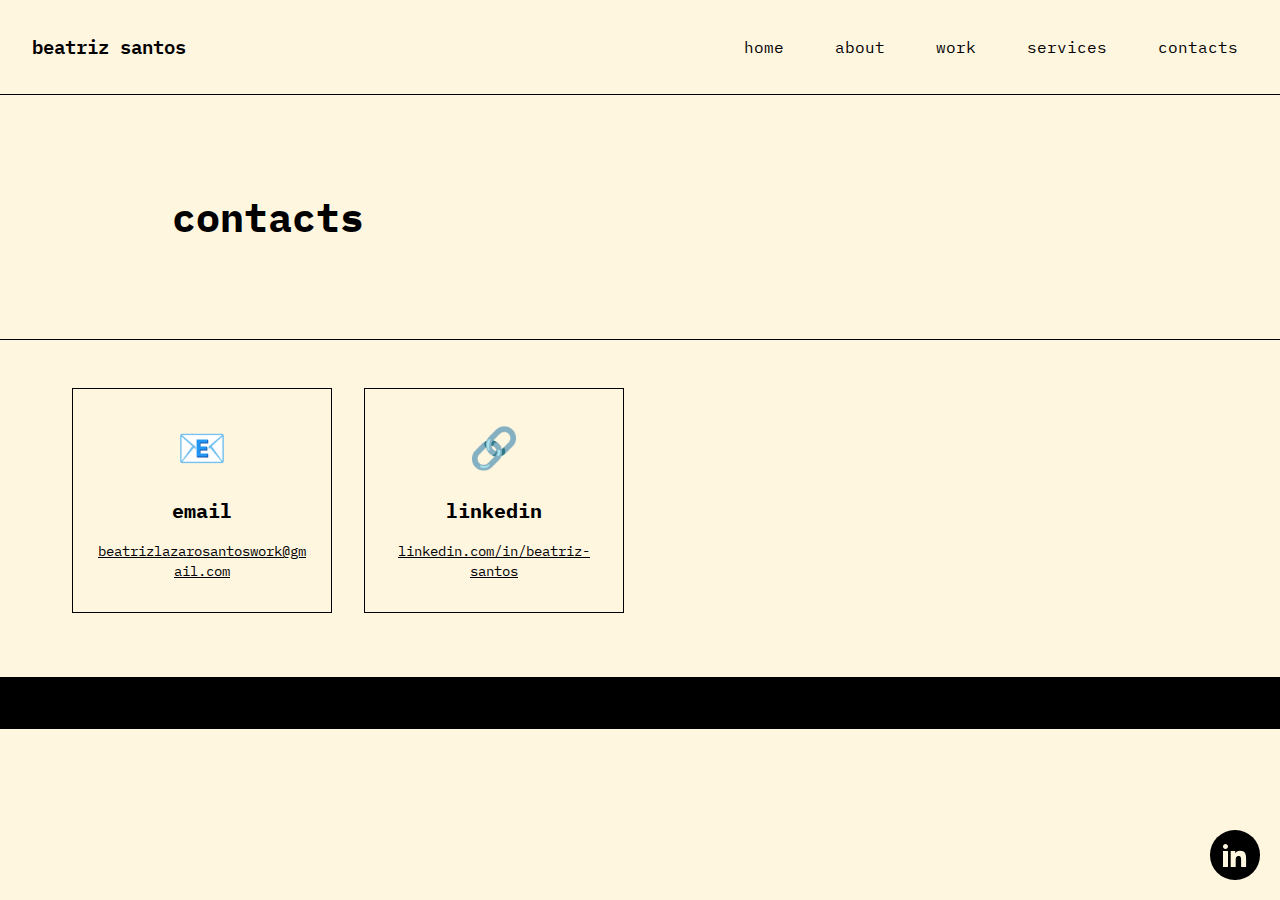
<file: contacts.html>
<!-- Beatriz Santos | 3220659 | Portfolio | 3º 2024-2025 | 2º | Laboratório de Projeto II | Design Gráfico e Multimédia | Esad.cr | Professor Marco Heleno | 04-05-2025 -->

<!DOCTYPE html>
<html lang="en">
<head>
  <meta charset="UTF-8" />
  <meta name="viewport" content="width=device-width, initial-scale=1.0"/>
  <title>contacts</title>

  <link href="https://fonts.googleapis.com/css2?family=IBM+Plex+Mono:wght@400;600&display=swap" rel="stylesheet">
  <link rel="stylesheet" href="style.css">
</head>

<body>
  <header>
    <a href="index.html" class="logo">beatriz santos</a>
    <div class="menu-toggle" id="menu-toggle">☰</div>
    <nav id="nav-menu">
      <ul>
        <li><a href="index.html">home</a></li>
        <li><a href="about.html">about</a></li>
        <li><a href="work.html">work</a></li>
        <li><a href="services.html">services</a></li>
        <li><a href="#" id="email">contacts</a></li>
      </ul>
    </nav>
  </header>

  <!-- Secção intro -->
  <section class="intro">
    <div class="intro-text container">
      <h1>contacts</h1>
    </div>
  </section>

  <!-- Contactos (estilo serviços) -->
  <section class="services">
    <div class="services-grid">

      <div class="service-item">
        <div class="icon">📧</div>
        <h3>email</h3>
        <p><a href="mailto:beatrizlazarosantoswork@gmail.com">beatrizlazarosantoswork@gmail.com</a></p>
      </div>

      <div class="service-item">
        <div class="icon">🔗</div>
        <h3>linkedin</h3>
        <p><a href="https://www.linkedin.com/in/beatriz-santos-501846316/" target="_blank">linkedin.com/in/beatriz-santos</a></p>
      </div>

    </div>
  </section>

  <!-- Barra preta -->
  <div class="marquee-container marquee-spacing">
    <div class="marquee">
      get in touch &nbsp; beatrizlazarosantoswork@gmail.com &nbsp; get in touch &nbsp; beatrizlazarosantoswork@gmail.com &nbsp;
    </div>
  </div>

  <!-- Ícone flutuante -->
  <a href="https://www.linkedin.com/in/beatriz-santos-501846316/" target="_blank" class="linkedin-fab" aria-label="LinkedIn">
    <svg xmlns="http://www.w3.org/2000/svg" width="24" height="24" fill="#FFF6E0" viewBox="0 0 24 24">
      <path d="M4.98 3.5C4.98 4.88 3.87 6 2.5 6S0 4.88 0 3.5 1.12 1 2.5 1 4.98 2.12 4.98 3.5zM0 8h5v16H0V8zm7.5 0h4.7v2.3h.1c.7-1.2 2.3-2.5 4.8-2.5 5.1 0 6 3.4 6 7.8V24h-5v-7.2c0-1.7-.1-3.9-2.5-3.9-2.5 0-2.9 1.9-2.9 3.7V24h-5V8z"/>
    </svg>
  </a>

  <script>
    const toggle = document.getElementById("menu-toggle");
    const navMenu = document.getElementById("nav-menu");
    toggle.addEventListener("click", () => {
      navMenu.classList.toggle("active");
    });
  </script>
</body>
</html>
</file>
<file: style.css>
/* Beatriz Santos | 3220659 | Portfolio | 3º 2024-2025 | 2º | Laboratório de Projeto II | Design Gráfico e Multimédia | Esad.cr | Professor Marco Heleno | 04-05-2025 */

/* ------------------------------ BASE GLOBAL ------------------------------ */
* {
  box-sizing: border-box;
}

body {
  font-family: 'IBM Plex Mono', monospace;
  background-color: #FFF6E0;
  margin: 0;
  padding: 0;
}

strong {
  font-weight: 600;
}

.container {
  max-width: 1200px;
  margin: 0 auto;
  padding: 0 2rem;
}

/* ------------------------------ HEADER E NAVEGAÇÃO ------------------------------ */
header {
  display: flex;
  justify-content: space-between;
  align-items: center;
  padding: 2rem;
  margin: 0;
  position: relative;
}

.logo {
  color: #000;
  text-decoration: none;
  font-size: 1.2rem;
  font-weight: 600;
}

.menu-toggle {
  display: none;
  font-size: 2rem;
  cursor: pointer;
}

nav ul {
  list-style: none;
  display: flex;
  gap: 2rem;
  margin: 0;
  padding: 0;
}

nav ul li a {
  text-decoration: none;
  color: #000;
  font-weight: 400;
  padding: 0.3rem 0.6rem;
  border-radius: 3px;
  transition: background-color 0.3s, color 0.3s;
}

nav ul li a:hover,
nav ul li a.active {
  background-color: #000;
  color: #fff;
  font-weight: 600;
}

/* ------------------------------ MENU RESPONSIVO ------------------------------ */
@media (max-width: 768px) {
  .menu-toggle {
    display: block;
  }

  nav {
    position: absolute;
    top: 100%;
    right: 0;
    background-color: #000;
    width: 200px;
    display: none;
    flex-direction: column;
    text-align: right;
    padding: 1rem;
  }

  nav.active {
    display: flex;
  }

  nav ul {
    flex-direction: column;
    gap: 1rem;
  }

  nav ul li a {
    color: #FFF6E0;
    font-weight: 600;
  }

  nav ul li a:hover,
  nav ul li a.active {
    background-color: transparent;
    color: #fff;
  }
}

/* ------------------------------ SECÇÃO INTRO ------------------------------ */
.intro {
  padding: 6rem 2rem;
  margin-bottom: 30px;
  border-top: 1px solid #000;
  border-bottom: 1px solid #000;
}

.intro-text {
  max-width: 1000px;
  margin: 0 auto;
  padding: 0 2rem;
}

.intro-text h1 {
  font-size: 40px;
  margin: 0;
}

.intro-text p {
  font-size: 1.25rem;
  margin-top: 0.5rem;
}

/* ------------------------------ SECÇÃO ABOUT ------------------------------ */
.about-content {
  margin: 30px auto 0 auto;
  padding: 0 2rem;
}

.about-container {
  display: flex;
  gap: 3rem;
  max-width: 1200px;
  margin: 30px auto;
  padding: 2rem;
  align-items: center;
  flex-wrap: wrap;
}

.about-image img {
  max-width: 400px;
  width: 100%;
  height: auto;
  border: 1px solid #000;
}

.about-text {
  flex: 1;
  font-size: 16px;
  line-height: 1.6;
}

.about-text p {
  margin-bottom: 1.5rem;
}

/* ------------------------------ SECÇÃO WORK ------------------------------ */
.work {
  max-width: 1200px;
  margin: 30px auto 0 auto;
  padding: 0 2rem;
}

.work h2 {
  text-align: center;
  font-size: 2rem;
  margin-bottom: 3rem;
}

.work-grid {
  display: grid;
  grid-template-columns: repeat(2, 1fr);
  gap: 2rem;
}

.work-item {
  border: 1px solid #000;
  padding: 1rem;
  text-align: center;
  background-color: #FFF6E0;
  transition: transform 0.3s ease, box-shadow 0.3s ease;
  box-shadow: 0 0 0 rgba(0, 0, 0, 0);
}

.work-item:hover {
  transform: translateY(-6px);
  box-shadow: 0 10px 20px rgba(0, 0, 0, 0.2);
}

.work-item img {
  width: 100%;
  height: 400px;
  object-fit: cover;
  display: block;
  border: 1px solid #000;
  margin-bottom: 1rem;
}

.work-item h3 {
  font-size: 1.2rem;
  margin: 0.5rem 0 0.3rem;
}

.work-item p {
  margin: 0;
  font-size: 1rem;
}

/* ------------------------------ BARRA PRETA COM TEXTO EM MOVIMENTO ------------------------------ */
.marquee-container {
  background-color: #000;
  overflow: hidden;
  white-space: nowrap;
  width: 100%;
  padding: 1rem 0;
}

.marquee-spacing {
  margin-top: 4rem;
}

.marquee {
  display: inline-block;
  color: #FFF6E0;
  font-family: 'IBM Plex Mono', monospace;
  font-size: 1rem;
  animation: scroll-left 30s linear infinite;
  padding-left: 100%;
}

@keyframes scroll-left {
  0% {
    transform: translateX(0%);
  }
  100% {
    transform: translateX(-100%);
  }
}

/* ------------------------------ SECÇÃO SERVICES ------------------------------ */
.services {
  max-width: 1200px;
  margin: 30px auto;
  padding: 0 2rem;
}

.services-grid {
  display: grid;
  grid-template-columns: repeat(4, 1fr);
  gap: 2rem;
  margin-top: 3rem;
}

.service-item {
  border: 1px solid #000;
  padding: 2rem 1.5rem;
  background-color: #FFF6E0;
  transition: background-color 0.3s ease, color 0.3s ease;
  text-align: center;
  display: flex;
  flex-direction: column;
  justify-content: center;
  gap: 1rem;
  height: 100%;
}

.service-item:hover {
  background-color: #000;
  color: #FFF6E0;
}

.service-item:hover a,
.service-item:hover .icon {
  color: #FFF6E0;
}

.service-item .icon {
  font-size: 2.5rem;
  margin-bottom: 0.5rem;
  transition: color 0.3s ease;
}

.service-item h3 {
  font-size: 1.25rem;
  margin: 0;
  text-transform: lowercase;
}

.service-item p {
  margin: 0;
  font-size: 1rem;
}

.service-item a {
  color: inherit;
  text-decoration: underline;
  word-break: break-word;
  font-size: 0.9rem;
}

@media (min-width: 1024px) {
  .services-grid {
    grid-template-columns: repeat(4, 1fr);
  }
}

/* ------------------------------ ÍCONE LINKEDIN FLUTUANTE ------------------------------ */
.linkedin-fab {
  position: fixed;
  bottom: 20px;
  right: 20px;
  background-color: #000;
  padding: 0.8rem;
  border-radius: 50%;
  display: flex;
  align-items: center;
  justify-content: center;
  z-index: 1000;
  transition: background-color 0.3s ease;
  text-decoration: none;
}

.linkedin-fab:hover {
  background-color: #333;
}

.linkedin-fab svg {
  display: block;
  width: 24px;
  height: 24px;
}

/* ------------------------------ DETALHES DO PROJETO ------------------------------ */
.project-image img {
  width: 100%;
  height: auto;
  display: block;
  border: 1px solid #000;
  margin-top: 2rem;
}

.project-details {
  padding: 4rem 0;
}

.text-columns {
  display: flex;
  justify-content: space-between;
  align-items: flex-start;
  gap: 4rem;
  flex-wrap: wrap;
}

.left-column,
.right-column {
  flex: 0 0 40%;
  max-width: 40%;
}

.right-column {
  margin-top: 2.4rem;
}

.left-column h2 {
  font-size: 1.8rem;
  margin-bottom: 1rem;
}

.right-column h3 {
  font-size: 1.2rem;
  margin-top: 0;
}

.tools-icons {
  margin-top: 2rem;
  display: flex;
  gap: 1.5rem;
  flex-wrap: wrap;
}

.tools-icons img {
  width: 50px;
  height: auto;
  display: block;
  border-radius: 8px;
}

.project-image-center {
  text-align: center;
  margin: 4rem auto;
}

.project-image-center img {
  width: 100%;
  max-width: 1130px;
  border: 1px solid #000;
  height: auto;
  display: block;
  margin: 0 auto;
}

@media (max-width: 768px) {
  .project-image-center img {
    max-width: 350px;
  }
}

/* ------------------------------ IMAGENS EM DUAS COLUNAS ------------------------------ */
.two-column-images {
  display: flex;
  justify-content: center;
  align-items: flex-start;
  gap: 9.6rem;
  margin: 4rem auto;
  max-width: 1200px;
  padding: 0 2rem;
  flex-wrap: wrap;
}

.image-left img {
  width: 280px;
  display: block;
  height: auto;
}

.image-right img {
  width: 700px;
  display: block;
  height: auto;
}

@media (max-width: 900px) {
  .two-column-images {
    flex-direction: column;
    align-items: center;
  }

  .image-left img,
  .image-right img {
    width: 90%;
    max-width: 400px;
  }
}

@media (max-width: 768px) {
  .two-column-images {
    flex-direction: column;
    align-items: center;
    gap: 2rem;
  }

  .two-column-images img {
    max-width: 90%;
    height: auto;
  }
}

/* ------------ RESPONSIVE GLOBAL FIXES ------------ */
@media (max-width: 1024px) {
  h1, h2, h3 {
    font-size: 90%;
  }

  .container,
  .intro,
  .project-details {
    padding: 0 1rem;
  }

  .work-grid,
  .services-grid {
    grid-template-columns: repeat(auto-fit, minmax(250px, 1fr));
  }
}

@media (max-width: 768px) {
  header {
    flex-direction: column;
    align-items: flex-start;
  }

  nav ul {
    flex-direction: column;
    gap: 1rem;
  }

  .linkedin-fab {
    bottom: 10px;
    right: 10px;
  }
}

/* ------------ PROJETO EVENTOS ESAD CR ------------ */

/* -- VIDEO + IMAGEM LADO A LADO -- */

.esadcr-layout {
  display: flex;
  gap: 2rem;
  justify-content: center;
  align-items: center;
  flex-wrap: wrap;
  margin: 4rem auto;
  padding: 0 2rem;
  max-width: 1200px;
}

.video-container,
.image-container {
  flex: 1 1 45%;
}

/* Estilo do VÍDEO */
.video-container video {
  width: 100%;
  height: auto;
  display: block;
  border: 1px solid #000;
  border-radius: 90px; /* ← Exemplo: arredondamento diferente para o vídeo */
}

/* Estilo da IMAGEM */
.image-container img.esad-img {
  width: 100%;
  max-width: 470px;
  height: auto;
  display: block;
  margin: 0 auto;
  border: 1px solid #000;
  border-radius: 20px; /* ← Exemplo: diferente do vídeo */
}

/* Responsivo para mobile */
@media (max-width: 768px) {
  .esad-img {
    max-width: 350px;
  }
}

/* Layout geral: centra a imagem e posiciona o vídeo fora */
.esadcr-workshop-wrapper {
  display: flex;
  justify-content: center;
  margin: 4rem auto;
  padding: 0 2rem;
  position: relative;
  max-width: 1200px;
}

/* Container da imagem */
.workshop-image-container {
  position: relative;
  display: inline-block;
  max-width: 470px;
  width: 100%;
  border: 1px solid #000;
  border-radius: 20px;
}

.workshop-image-container img {
  width: 100%;
  height: auto;
  display: block;
  border-radius: 20px;
}

/* Vídeo flutuante posicionado fora do lado direito da imagem */
.workshop-overlay-video {
  position: absolute;
  top: 50%;
  left: 80%;
  transform: translateY(-50%) translateX(10%);
  width: 280px;
  max-width: 90vw;
  border: 1px solid #000;
  border-radius: 50px;
  z-index: 2;
  display: block;
}

/* Responsivo: reduz o vídeo e ajusta a posição */
@media (max-width: 768px) {
  .workshop-overlay-video {
    position: static;
    margin-top: 2rem;
    transform: none;
    width: 80%;
    border-radius: 50px;
  }

  .esadcr-workshop-wrapper {
    flex-direction: column;
    align-items: center;
  }
}

/* ------------------- BOTÕES PERSONALIZADOS OTZI ------------------- */
.otzi-buttons {
  display: flex;
  justify-content: flex-end;
  gap: 1.5rem;
  margin-top: 2rem;
  flex-wrap: wrap;
}

.otzi-btn {
  padding: 0.75rem 1.5rem;
  background-color: #000;
  color: #FFF6E0;
  text-decoration: none;
  font-family: 'IBM Plex Mono', monospace;
  font-weight: 600;
  border: 1px solid #000;
  border-radius: 8px;
  transition: background-color 0.3s ease, color 0.3s ease;
}

.otzi-btn:hover {
  background-color: #FFF6E0;
  color: #000;
}
.otzi-buttons-vertical {
  display: flex;
  flex-direction: column;
  gap: 1rem;
  margin-top: 4rem;
}

.otzi-btn-vertical {
  padding: 0.75rem 1.5rem;
  background-color: #000;
  color: #FFF6E0;
  text-decoration: none;
  font-family: 'IBM Plex Mono', monospace;
  font-weight: 600;
  border: 1px solid #000;
  border-radius: 8px;
  transition: background-color 0.3s ease, color 0.3s ease;
  width: fit-content;
}

.otzi-btn-vertical:hover {
  background-color: #FFF6E0;
  color: #000;
}

.otzi-buttons-right {
  display: flex;
  flex-direction: column;
  align-items: flex-end;
  gap: 1rem;
  margin-top: 2rem;
}

.otzi-btn {
  padding: 0.75rem 1.5rem;
  background-color: #000;
  color: #FFF6E0;
  text-decoration: none;
  font-family: 'IBM Plex Mono', monospace;
  font-weight: 600;
  border-radius: 8px;
  transition: background-color 0.3s ease;
}

.otzi-btn:hover {
  background-color: #FFF6E0;
  color: #000;
  border: 1px solid #000;
}

.tools-and-buttons {
  display: flex;
  flex-direction: column;
  align-items: flex-start;
  gap: 1.5rem;
  margin-top: 1.5rem;
}

.otzi-buttons {
  display: flex;
  flex-direction: column;
  gap: 0.75rem;
}

.otzi-btn {
  padding: 0.6rem 1.4rem;
  background-color: #000;
  color: #FFF6E0;
  text-decoration: none;
  font-family: 'IBM Plex Mono', monospace;
  font-weight: 600;
  border-radius: 8px;
  transition: background-color 0.3s ease;
  display: inline-block;
}

.otzi-btn:hover {
  background-color: #FFF6E0;
  color: #000;
  border: 1px solid #000;
}

/* ------------------------------ OTZI LAYOUT MEDIA ------------------------------ */

.otzi-layout {
  display: flex;
  justify-content: center;
  align-items: flex-start;
  gap: 2rem;
  margin: 4rem auto;
  max-width: 1200px;
  padding: 0 2rem;
  flex-wrap: wrap;
}

.otzi-media {
  flex: 1 1 45%;
  max-width: 500px;
}

.otzi-media video,
.otzi-media img {
  width: 100%;
  height: auto;
  display: block;
  border: 1px solid #000;
  border-radius: 20px;
}

/* Responsivo */
@media (max-width: 768px) {
  .otzi-layout {
    flex-direction: column;
    align-items: center;
  }

  .otzi-media {
    max-width: 90%;
  }
}
</file>
